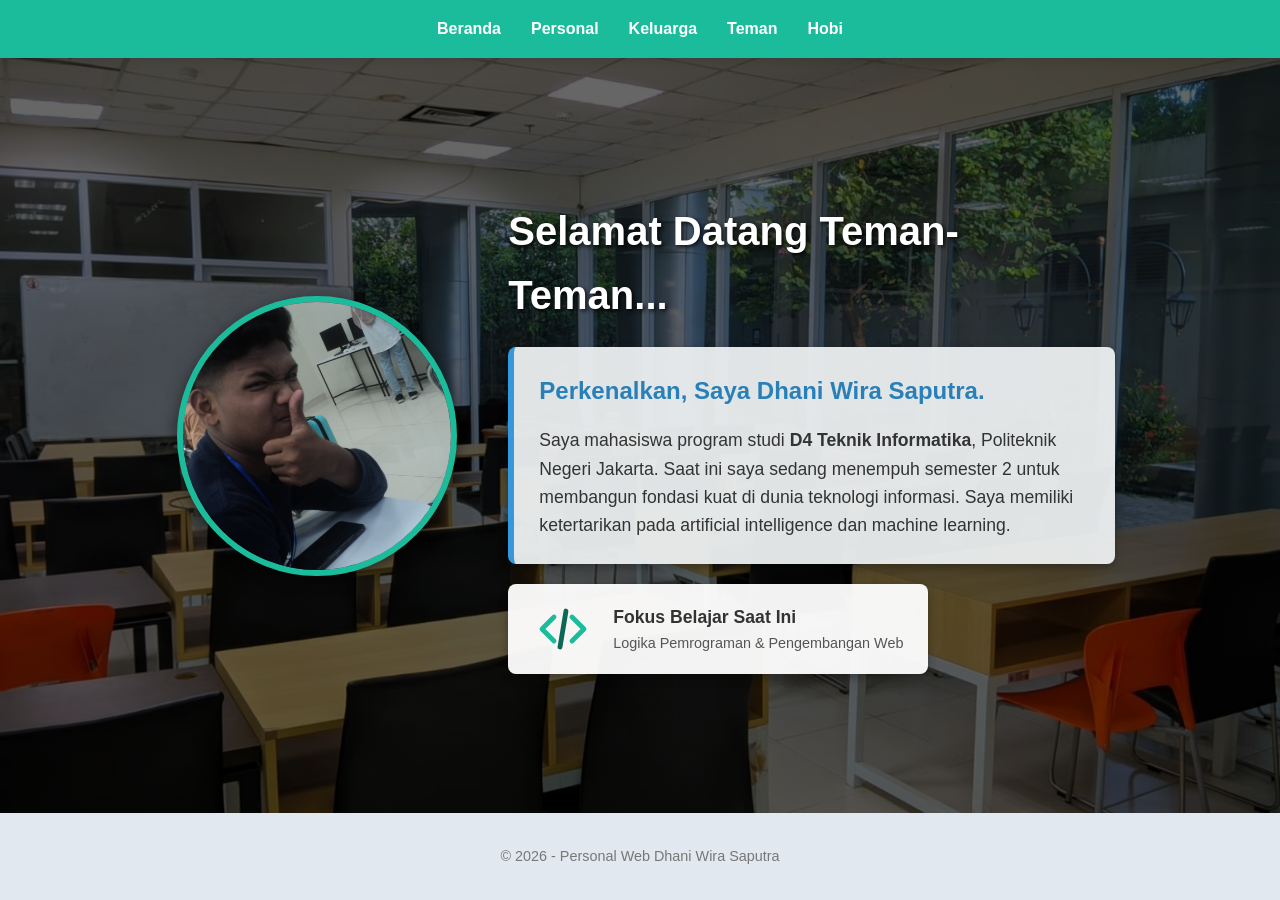
<file: index.html>
<html>
<head>
    <title>Tugas Besar 1 - Beranda</title>
    <link rel="stylesheet" href="Style_Tubes1.css">
</head>
<body>

    <nav>
        <ul>
            <li><a href="index.html">Beranda</a></li>
            <li><a href="personal.html">Personal</a></li>
            <li><a href="keluarga.html">Keluarga</a></li>
            <li><a href="teman.html">Teman</a></li>
            <li><a href="hobi.html">Hobi</a></li>
        </ul>
    </nav>

    <main>
        <section id="beranda">
            <div class="container">
                <div style="display: flex; flex-wrap: wrap; align-items: center; justify-content: center; gap: 40px; max-width: 950px; margin: 0 auto;">
                    
                    <div style="flex: 1; min-width: 250px; text-align: center;">
                        <img src="Tubes_image/fotoprofil1.jpeg" alt="Foto Profil Dhani" style="width: 280px; height: 280px; object-fit: cover; border-radius: 50%; border: 6px solid #1abc9c; box-shadow: 0 4px 15px rgba(0,0,0,0.5);">
                    </div>

                    <div style="flex: 2; min-width: 300px; text-align: left;">
                        <h1 style="color: white; text-shadow: 2px 2px 4px rgba(0,0,0,0.8); margin-bottom: 20px; font-size: 2.5rem;">
                            Selamat Datang Teman-Teman...
                        </h1>
                        
                        <div style="background-color: rgba(236, 240, 241, 0.95); padding: 25px; border-left: 6px solid #3498db; border-radius: 8px; margin-bottom: 20px; box-shadow: 0 4px 10px rgba(0,0,0,0.3);">
                            <h2 style="margin-top: 0; color: #2980b9; font-size: 1.5rem;">Perkenalkan, Saya Dhani Wira Saputra.</h2>
                            <p style="color: #333; font-size: 1.1rem; line-height: 1.6; margin-bottom: 0;">
                                Saya mahasiswa program studi <strong>D4 Teknik Informatika</strong>, Politeknik Negeri Jakarta. Saat ini saya sedang menempuh semester 2 untuk membangun fondasi kuat di dunia teknologi informasi. Saya memiliki ketertarikan pada artificial intelligence dan machine learning.
                            </p>
                        </div>

                        <div style="display: flex; align-items: center; background-color: rgba(255,255,255,0.95); padding: 15px 25px; border-radius: 8px; box-shadow: 0 4px 10px rgba(0,0,0,0.3); width: fit-content;">
                            <svg width="60" height="60" viewBox="0 0 100 100" xmlns="http://www.w3.org/2000/svg" style="margin-right: 20px;">
                                <polyline points="35,30 15,50 35,70" stroke="#1abc9c" stroke-width="8" fill="none" stroke-linecap="round" stroke-linejoin="round"/>
                                <polyline points="65,30 85,50 65,70" stroke="#1abc9c" stroke-width="8" fill="none" stroke-linecap="round" stroke-linejoin="round"/>
                                <line x1="55" y1="20" x2="45" y2="80" stroke="#0e6655" stroke-width="8" stroke-linecap="round"/>
                            </svg>
                            <div>
                                <h3 style="margin: 0; font-size: 1.1rem; color: #333;">Fokus Belajar Saat Ini</h3>
                                <p style="margin: 0; font-size: 0.9rem; color: #555;">Logika Pemrograman & Pengembangan Web</p>
                            </div>
                        </div>

                    </div>
                </div>

            </div>
        </section>
    </main>
    
    <footer>
        <p> &copy; 2026 - Personal Web Dhani Wira Saputra</p>
    </footer>

</body>
</html>
</file>
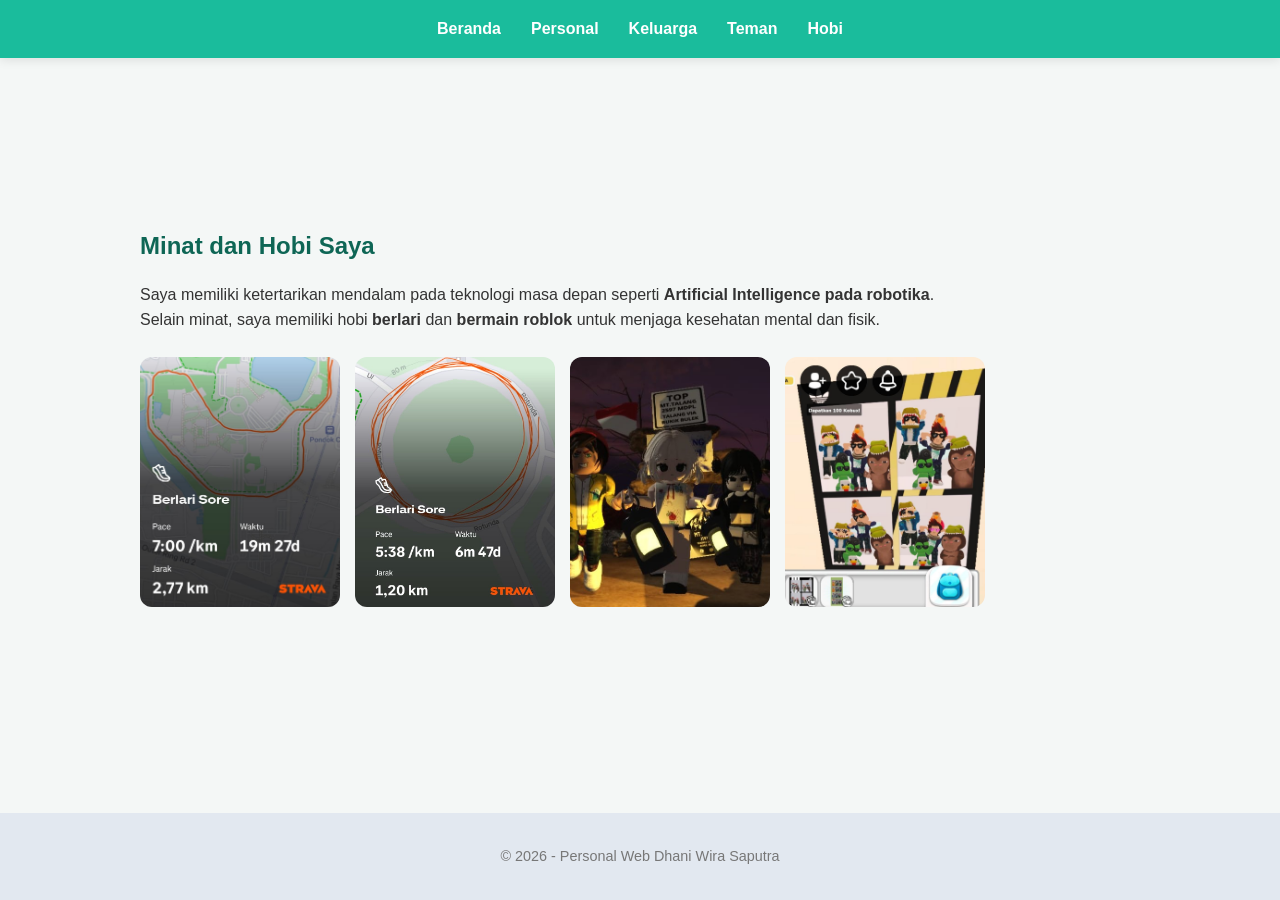
<file: hobi.html>
<html>
<head>
    <title>Tugas Besar 1 - Hobi</title>
    <link rel="stylesheet" href="Style_Tubes1.css">
</head>
<body>

    <nav>
        <ul>
            <li><a href="index.html">Beranda</a></li>
            <li><a href="personal.html">Personal</a></li>
            <li><a href="keluarga.html">Keluarga</a></li>
            <li><a href="teman.html">Teman</a></li>
            <li><a href="hobi.html">Hobi</a></li>
        </ul>
    </nav>

    <main>
        <section id="hobi">
            <div class="container">
                <h2>Minat dan Hobi Saya</h2>
                <p>Saya memiliki ketertarikan mendalam pada teknologi masa depan seperti <strong>Artificial Intelligence pada robotika</strong>.</p>
                <p>Selain minat, saya memiliki hobi <strong>berlari</strong> dan <strong>bermain roblok</strong> untuk menjaga kesehatan mental dan fisik.</p>

                <div class="image-gallery">
                    <img class="img-placeholder" src="Tubes_image/Lari.jpeg" alt="Foto Berlari" style="max-width: 200px; height: auto; border-radius: 12px; object-fit: cover; border: none; padding: 0;">
                    <img class="img-placeholder" src="Tubes_image/lari1.jpeg" alt="Foto Berlari" style="max-width: 200px; height: auto; border-radius: 12px; object-fit: cover; border: none; padding: 0;">
                    <img class="img-placeholder" src="Tubes_image/roblox2.jpeg" alt="Foto Roblox" style="max-width: 200px; height: auto; border-radius: 12px; object-fit: cover; border: none; padding: 0;">
                    <img class="img-placeholder" src="Tubes_image/roblox3.jpeg" alt="Foto Berlari" style="max-width: 200px; height: auto; border-radius: 12px; object-fit: cover; border: none; padding: 0;">
                </div>
            </div>
        </section>
    </main>

    <footer>
        <p>&copy; 2026 - Personal Web Dhani Wira Saputra</p>
    </footer>

</body>
</html>
</file>
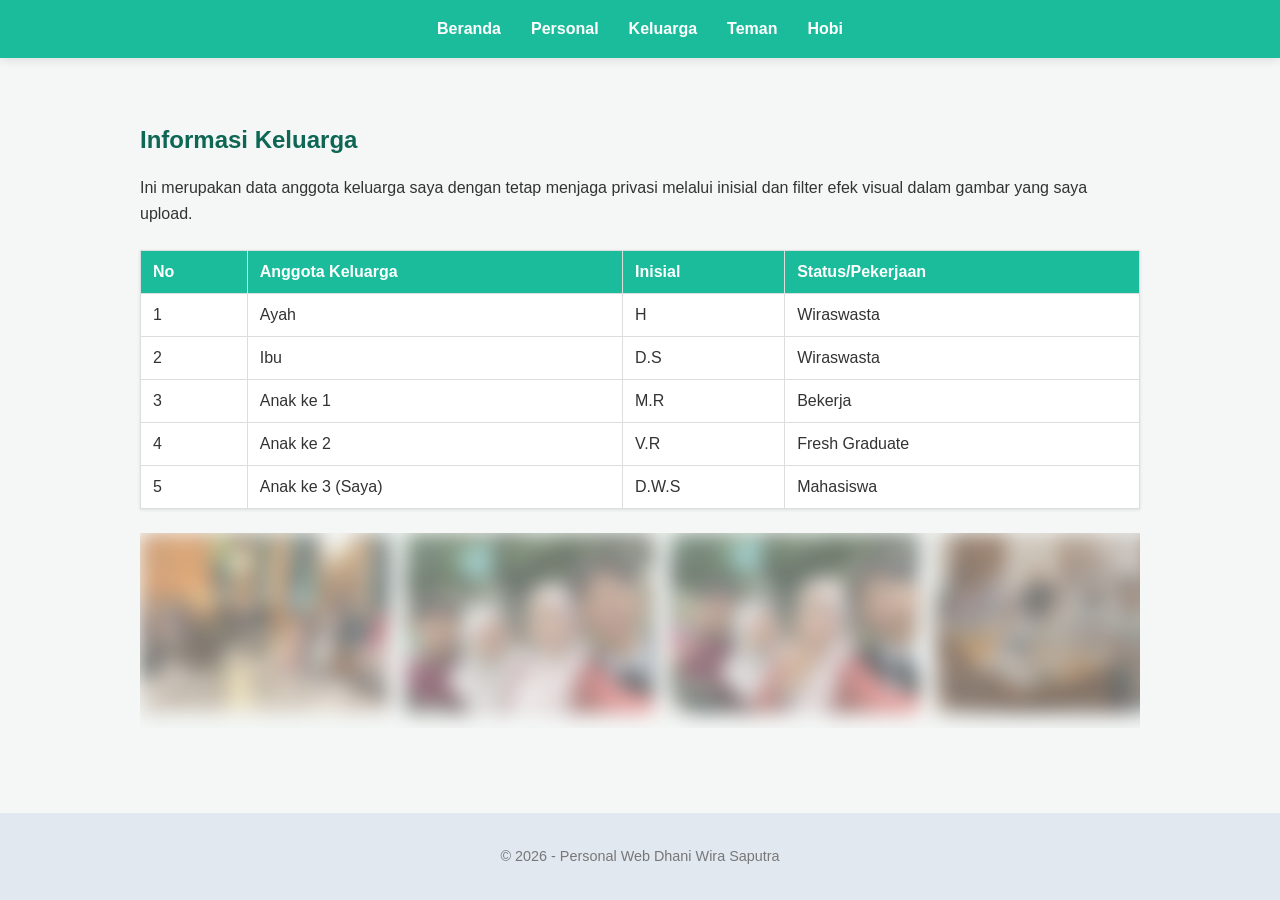
<file: keluarga.html>
<html>
<head>
    <title>Tugas Besar 1 - Keluarga</title>
    <link rel="stylesheet" href="Style_Tubes1.css">
</head>
<body>

    <nav>
        <ul>
            <li><a href="index.html">Beranda</a></li>
            <li><a href="personal.html">Personal</a></li>
            <li><a href="keluarga.html">Keluarga</a></li>
            <li><a href="teman.html">Teman</a></li>
            <li><a href="hobi.html">Hobi</a></li>
        </ul>
    </nav>

    <main>
        <section id="keluarga">
            <div class="container">
                <h2>Informasi Keluarga</h2>
                <p>Ini merupakan data anggota keluarga saya dengan tetap menjaga privasi melalui inisial dan filter efek visual dalam gambar yang saya upload.</p>

                <table>
                    <thead>
                        <tr>
                            <th>No</th>
                            <th>Anggota Keluarga</th>
                            <th>Inisial</th>
                            <th>Status/Pekerjaan</th>
                        </tr>
                    </thead>
                    <tbody>
                        <tr><td>1</td><td>Ayah</td><td>H</td><td>Wiraswasta</td></tr>
                        <tr><td>2</td><td>Ibu</td><td>D.S</td><td>Wiraswasta</td></tr>
                        <tr><td>3</td><td>Anak ke 1</td><td>M.R</td><td>Bekerja</td></tr>
                        <tr><td>4</td><td>Anak ke 2</td><td>V.R</td><td>Fresh Graduate</td></tr>
                        <tr><td>5</td><td>Anak ke 3 (Saya)</td><td>D.W.S</td><td>Mahasiswa</td></tr>
                    </tbody>
                </table>

                <div class="image-gallery">
                    <img src="Tubes_image/k1.jpeg" class="img-placeholder privacy-blur" alt="Foto Ayah" width="320px">
                    <img src="Tubes_image/kel1.jpeg" class="img-placeholder privacy-blur" alt="Foto Keluarga" width="320px">
                    <img src="Tubes_image/kel2.jpeg" class="img-placeholder privacy-blur" alt="Foto Ibu" width="320px">
                    <img src="Tubes_image/kel3.jpeg" class="img-placeholder privacy-blur" alt="Foto Saudara" width="320px">
                </div>
            </div>
        </section>
    </main>

    <footer>
        <p>&copy; 2026 - Personal Web Dhani Wira Saputra</p>
    </footer>

</body>
</html>
</file>
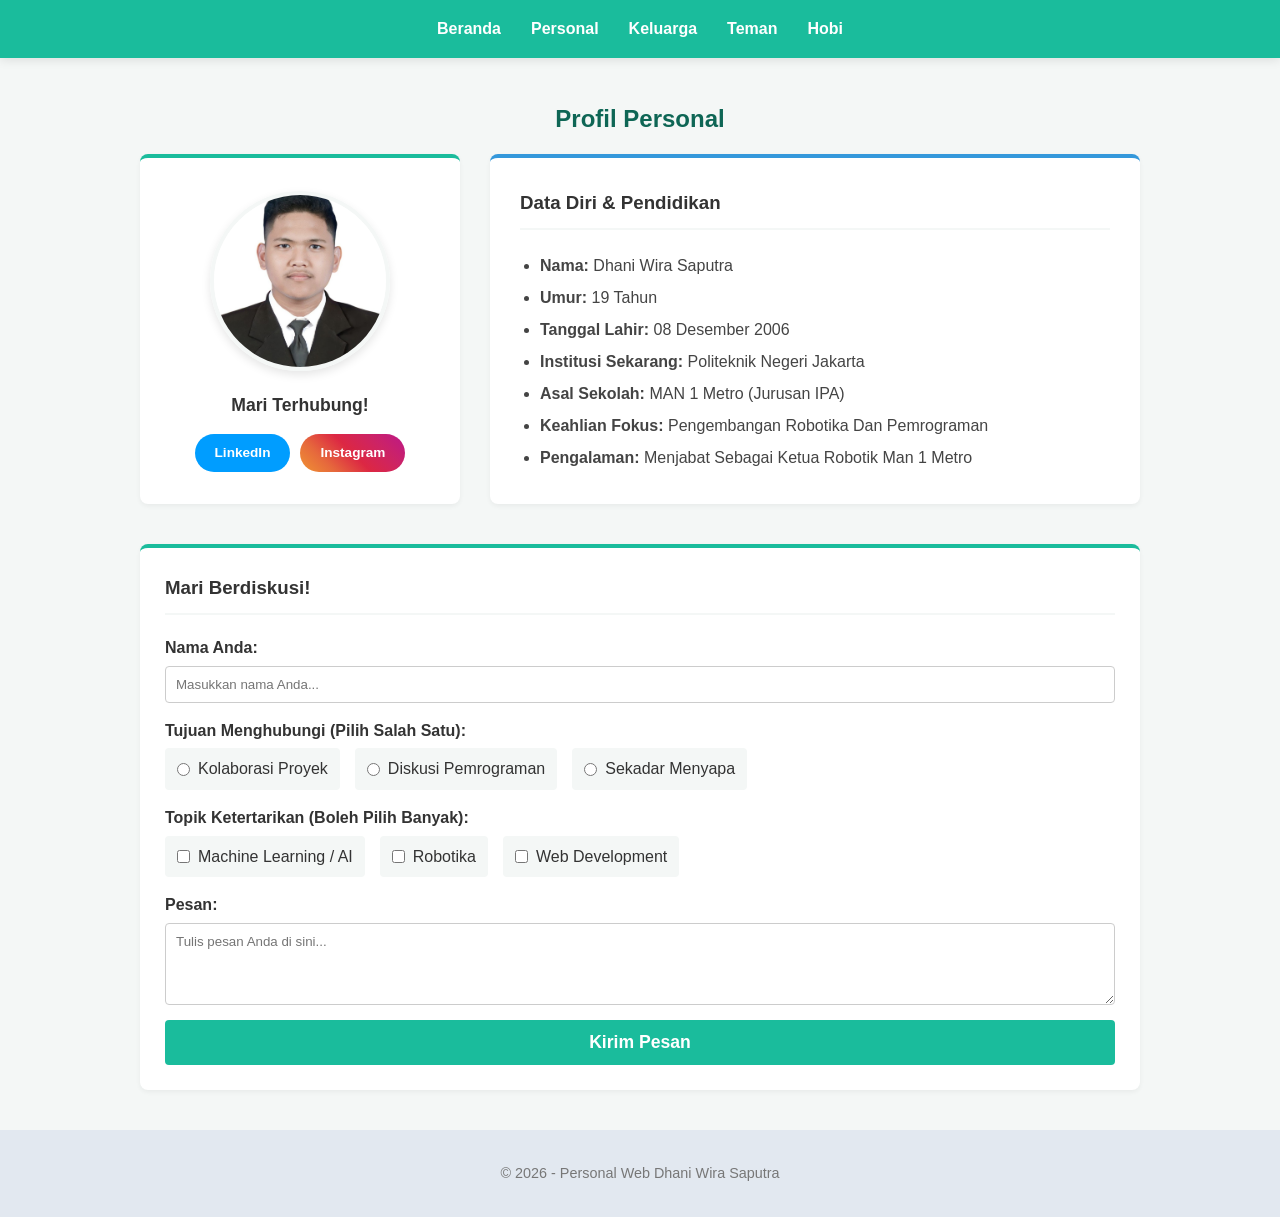
<file: personal.html>
<html>
<head>
    <title>Tugas Besar 1 - Personal</title>
    <link rel="stylesheet" href="Style_Tubes1.css">
</head>
<body>

    <nav>
        <ul>
            <li><a href="index.html">Beranda</a></li>
            <li><a href="personal.html">Personal</a></li>
            <li><a href="keluarga.html">Keluarga</a></li>
            <li><a href="teman.html">Teman</a></li>
            <li><a href="hobi.html">Hobi</a></li>
        </ul>
    </nav>

    <main>
        <section id="personal">
            <div class="container">
                <h2 style="text-align: center;">Profil Personal</h2>

                <div style="display: flex; flex-wrap: wrap; gap: 30px; align-items: stretch; justify-content: center; margin-bottom: 40px;">
                    <div style="flex: 1; min-width: 250px; max-width: 320px; background: #fff; padding: 30px 20px; border-radius: 8px; box-shadow: 0 2px 5px rgba(0,0,0,0.05); text-align: center; border-top: 4px solid #1abc9c; display: flex; flex-direction: column; justify-content: center;">
                        <img src="Tubes_image/Foto_jas.jpeg" alt="Foto Jas Almamater PNJ" style="width: 180px; height: 180px; object-fit: cover; border-radius: 50%; margin: 0 auto 20px; display: block; border: 4px solid #f4f7f6; box-shadow: 0 4px 10px rgba(0,0,0,0.1);">
                        <h3 style="margin-top: 0; margin-bottom: 15px; font-size: 1.1rem; color: #333;">Mari Terhubung!</h3>
                        <div style="display: flex; justify-content: center; gap: 10px; flex-wrap: wrap;">
                            <a href="https://www.linkedin.com/in/dhani-wira-saputra-403722283" target="_blank" style="background-color: #009dff; color: white; padding: 8px 20px; border-radius: 20px; text-decoration: none; font-size: 0.85rem; font-weight: bold; transition: opacity 0.3s;">
                                LinkedIn
                            </a>
                            <a href="https://instagram.com/dhan.ws" target="_blank" style="background: linear-gradient(45deg, #f09433 0%, #e6683c 25%, #dc2743 50%, #cc2366 75%, #bc1888 100%); color: white; padding: 8px 20px; border-radius: 20px; text-decoration: none; font-size: 0.85rem; font-weight: bold; transition: opacity 0.3s;">
                                Instagram
                            </a>
                        </div>
                    </div>
                    <div style="flex: 2; min-width: 300px; background: #fff; padding: 30px; border-radius: 8px; box-shadow: 0 2px 5px rgba(0,0,0,0.05); border-top: 4px solid #3498db; display: flex; flex-direction: column; justify-content: center;">
                        <h3 style="margin-top: 0; margin-bottom: 20px; color: #333; border-bottom: 2px solid #f4f7f6; padding-bottom: 10px;">Data Diri & Pendidikan</h3>
                        <ul style="margin-left: 20px; margin-bottom: 0; line-height: 2; color: #444;">
                            <li><strong>Nama:</strong> Dhani Wira Saputra</li>
                            <li><strong>Umur:</strong> 19 Tahun</li>
                            <li><strong>Tanggal Lahir:</strong> 08 Desember 2006</li>
                            <li><strong>Institusi Sekarang:</strong> Politeknik Negeri Jakarta</li>
                            <li><strong>Asal Sekolah:</strong> MAN 1 Metro (Jurusan IPA)</li>
                            <li><strong>Keahlian Fokus:</strong> Pengembangan Robotika Dan Pemrograman</li>
                            <li><strong>Pengalaman:</strong> Menjabat Sebagai Ketua Robotik Man 1 Metro</li>
                        </ul>
                    </div>
                </div>
                <div class="form-container" style="margin-top: 0; width: 100%;">
                    <h3 style="color: #333; margin-top: 0; border-bottom: 2px solid #f4f7f6; padding-bottom: 10px; margin-bottom: 20px;">Mari Berdiskusi!</h3>
                    <form action="#" method="POST">
                        <div class="form-group">
                            <label for="nama">Nama Anda:</label>
                            <input type="text" id="nama" name="nama" placeholder="Masukkan nama Anda..." required>
                        </div>

                        <label>Tujuan Menghubungi (Pilih Salah Satu):</label>
                        <div class="flex-options">
                            <label><input type="radio" name="tujuan" value="proyek" required> Kolaborasi Proyek</label>
                            <label><input type="radio" name="tujuan" value="tugas"> Diskusi Pemrograman</label>
                            <label><input type="radio" name="tujuan" value="lainnya"> Sekadar Menyapa</label>
                        </div>

                        <label>Topik Ketertarikan (Boleh Pilih Banyak):</label>
                        <div class="flex-options">
                            <label><input type="checkbox" name="minat" value="ai"> Machine Learning / AI</label>
                            <label><input type="checkbox" name="minat" value="robotika"> Robotika </label>
                            <label><input type="checkbox" name="minat" value="web"> Web Development</label>
                        </div>

                        <div class="form-group">
                            <label for="pesan">Pesan:</label>
                            <textarea id="pesan" name="pesan" rows="4" placeholder="Tulis pesan Anda di sini..."></textarea>
                        </div>

                        <button type="submit" style="width: 100%; font-weight: bold; font-size: 1.1rem; padding: 12px;">Kirim Pesan</button>
                    </form>
                </div>
            </div>
        </section>
    </main>

    <footer>
        <p>&copy; 2026 - Personal Web Dhani Wira Saputra</p>
    </footer>

</body>
</html>
</file>
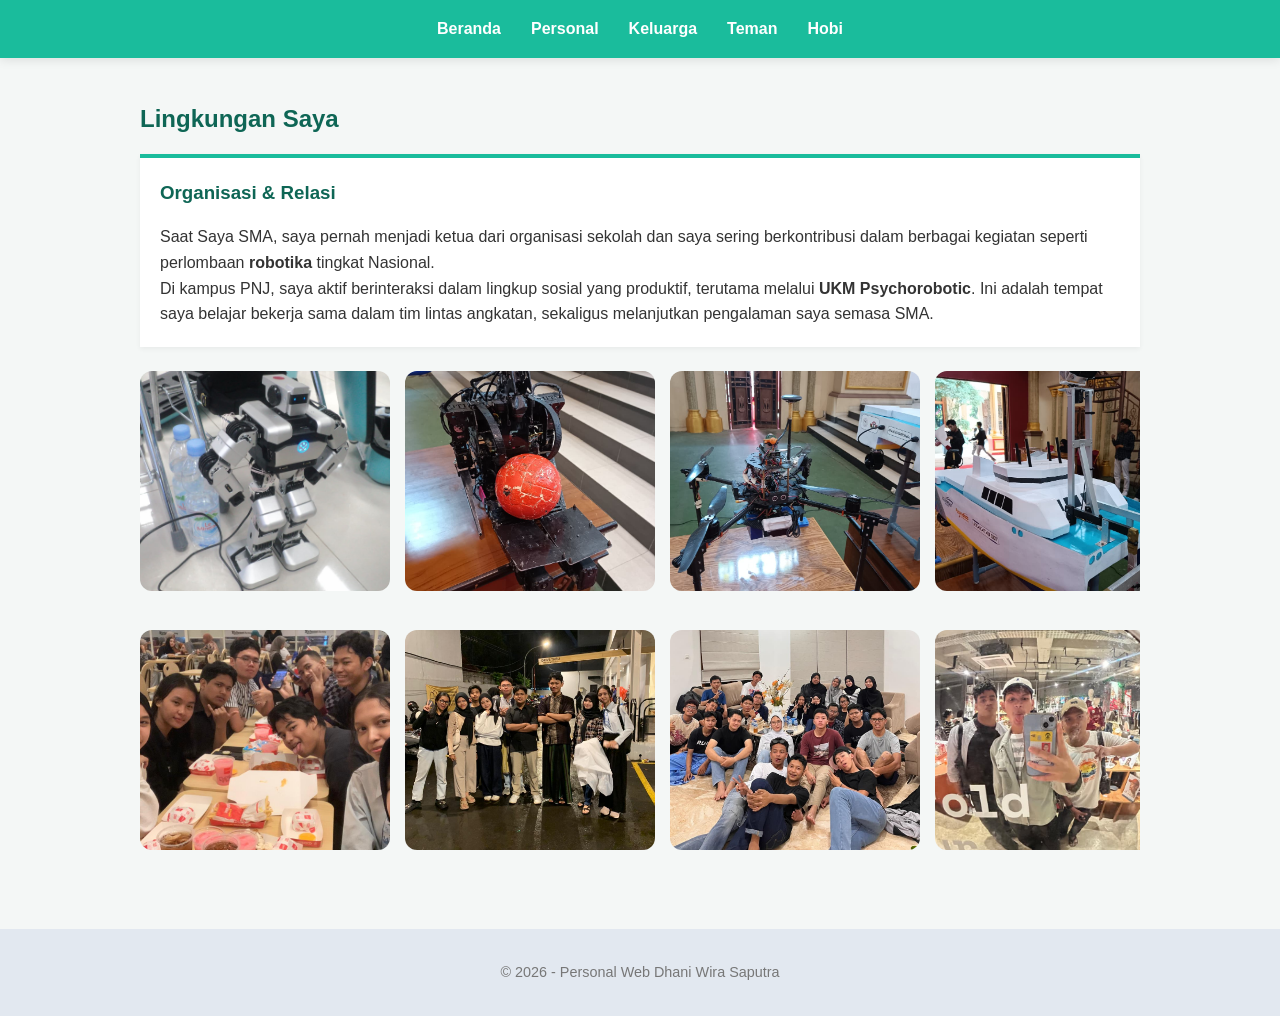
<file: teman.html>
<html>
<head>
    <title>Tugas Besar 1 - Teman</title>
    <link rel="stylesheet" href="Style_Tubes1.css">
</head>
<body>

    <nav>
        <ul>
            <li><a href="index.html">Beranda</a></li>
            <li><a href="personal.html">Personal</a></li>
            <li><a href="keluarga.html">Keluarga</a></li>
            <li><a href="teman.html">Teman</a></li>
            <li><a href="hobi.html">Hobi</a></li>
        </ul>
    </nav>

    <main>
        <section id="teman">
            <div class="container">
                <h2>Lingkungan Saya</h2>
                
                <div class="card-teman">
                    <h3>Organisasi & Relasi</h3>
                    <p>Saat Saya SMA, saya pernah menjadi ketua dari organisasi sekolah dan saya sering berkontribusi dalam berbagai kegiatan seperti perlombaan <b>robotika</b> tingkat Nasional.</p>
                    <p>Di kampus PNJ, saya aktif berinteraksi dalam lingkup sosial yang produktif, terutama melalui <b>UKM Psychorobotic</b>. Ini adalah tempat saya belajar bekerja sama dalam tim lintas angkatan, sekaligus melanjutkan pengalaman saya semasa SMA.</p>
                </div>

                <div class="image-gallery">
                    <img class="img-placeholder" src="Tubes_image/robot1.jpeg" alt="robot" style="max-width: 300px; height: 220px; border-radius: 12px; object-fit: cover; border: none; padding: 0;">
                    <img class="img-placeholder" src="Tubes_image/robot2.jpeg" alt="robot" style="max-width: 300px; height: 220px; border-radius: 12px; object-fit: cover; border: none; padding: 0;">
                    <img class="img-placeholder" src="Tubes_image/robot3.jpeg" alt="robot" style="max-width: 300px; height: 220px; border-radius: 12px; object-fit: cover; border: none; padding: 0;">
                    <img class="img-placeholder" src="Tubes_image/robot4.jpeg" alt="robot" style="max-width: 300px; height: 220px; border-radius: 12px; object-fit: cover; border: none; padding: 0;">
                    <img class="img-placeholder" src="Tubes_image/robotik.jpeg" alt="Foto acara" style="max-width: 300px; height: 220px; border-radius: 12px; object-fit: cover; border: none; padding: 0;">
                    <img class="img-placeholder" src="Tubes_image/robotik2.jpeg" alt="Foto Acara" style="max-width: 300px; height: 220px; border-radius: 12px; object-fit: cover; border: none; padding: 0;">
                    <img class="img-placeholder" src="Tubes_image/bot.jpeg" alt="Foto Acara" style="max-width: 300px; height: 220px; border-radius: 12px; object-fit: cover; border: none; padding: 0;">
                    <img class="img-placeholder" src="Tubes_image/robotik3.jpeg" alt="Foto Acara" style="max-width: 300px; height: 220px; border-radius: 12px; object-fit: cover; border: none; padding: 0;">
                    <img class="img-placeholder" src="Tubes_image/robotik4.jpeg" alt="Foto Acara" style="max-width: 300px; height: 220px; border-radius: 12px; object-fit: cover; border: none; padding: 0;">
                    <img class="img-placeholder" src="Tubes_image/robotik1.jpeg" alt="Foto Acara" style="max-width: 300px; height: 220px; border-radius: 12px; object-fit: cover; border: none; padding: 0;">
                </div>

                <div class="image-gallery">
                    <img class="img-placeholder" src="Tubes_image/ricis.jpeg" alt="robot" style="max-width: auto; height: 220px; border-radius: 12px; object-fit: cover; border: none; padding: 0;">
                    <img class="img-placeholder" src="Tubes_image/ricis1.jpeg" alt="Foto Acara" style="max-width: 300px; height: 220px; border-radius: 12px; object-fit: cover; border: none; padding: 0;">
                    <img class="img-placeholder" src="Tubes_image/aca.jpeg" alt="Foto Acara" style="max-width: 300px; height: 220px; border-radius: 12px; object-fit: cover; border: none; padding: 0;">
                    <img class="img-placeholder" src="Tubes_image/kost1.jpeg" alt="Foto Acara" style="max-width: 300px; height: 220px; border-radius: 12px; object-fit: cover; border: none; padding: 0;">
                    <img class="img-placeholder" src="Tubes_image/kost.jpeg" alt="Foto Acara" style="max-width: 300px; height: 220px; border-radius: 12px; object-fit: cover; border: none; padding: 0;">
                    <img class="img-placeholder" src="Tubes_image/phk.jpeg" alt="robot" style="max-width: auto; height: 220px; border-radius: 12px; object-fit: cover; border: none; padding: 0;">
                    <img class="img-placeholder" src="Tubes_image/phk1.jpeg" alt="Foto Acara" style="max-width: 300px; height: 220px; border-radius: 12px; object-fit: cover; border: none; padding: 0;">
                    <img class="img-placeholder" src="Tubes_image/man.jpeg" alt="Foto Acara" style="max-width: 300px; height: 220px; border-radius: 12px; object-fit: cover; border: none; padding: 0;">
                    <img class="img-placeholder" src="Tubes_image/man1.jpeg" alt="Foto Acara" style="max-width: 300px; height: 220px; border-radius: 12px; object-fit: cover; border: none; padding: 0;">
                    <img class="img-placeholder" src="Tubes_image/kost2.jpeg" alt="Foto Acara" style="max-width: 300px; height: 220px; border-radius: 12px; object-fit: cover; border: none; padding: 0;">
                </div>

            </div>
        </section>
    </main>

    <footer>
        <p>&copy; 2026 - Personal Web Dhani Wira Saputra</p>
    </footer>

</body>
</html>
</file>
<file: Style_Tubes1.css>
/* 1. RESET & GLOBAL STYLES */
* {
    margin: 0;
    padding: 0;
    box-sizing: border-box;
}

html {
    scroll-behavior: smooth;
}

body {
    font-family: 'Segoe UI', Tahoma, Geneva, Verdana, sans-serif;
    line-height: 1.6;
    background-color: #f4f7f6;
    color: #333;
    overflow-x: hidden; 
    display: flex;
    flex-direction: column;
    min-height: 100vh; 
}

main {
    flex: 1; 
    display: flex;
    flex-direction: column;
}

/* 2. NAVIGASI (FIXED NAVBAR) */
nav {
    background-color: #1abc9c; 
    padding: 1rem;
    position: fixed; 
    top: 0;
    left: 0;
    width: 100%;
    z-index: 1000;
    box-shadow: 0 2px 10px rgba(0,0,0,0.1);
}

nav ul {
    display: flex;
    justify-content: center;
    list-style: none;
    flex-wrap: wrap; 
}

nav ul li {
    margin: 0 15px;
}

nav ul li a {
    color: white;
    text-decoration: none;
    font-weight: bold;
    transition: color 0.3s;
    position: relative;
}

nav ul li a::before {
    content: '';
    position: absolute;
    background-color: #fff;
    width: 0;
    height: 1px;
    bottom: -2px;
    left: 0;
    transition: all ease 0.3s;
}

nav ul li a:hover {
    color: #e8f8f5; 
}

nav ul li a:hover::before {
    width: 100%;
}

/* 3. LAYOUT UTAMA & SECTION */
.container {
    width: 100%;
    max-width: 1000px;
    margin: 0 auto;
}

section {
    width: 100%;
    display: flex;
    flex-direction: column;
    justify-content: center;
    align-items: center; 
    flex: 1;
    padding: 100px 2rem 40px; 
}

h1, h2, h3 {
    color: #0e6655; 
    margin-bottom: 1rem;
}

/* 4. GAYA KHUSUS BERANDA (BACKGROUND) */
#beranda {
    background-image: linear-gradient(rgba(0, 0, 0, 0.6), rgba(0, 0, 0, 0.6)), url('Tubes_image/RuangPUT.jpeg'); 
    background-size: cover; 
    background-position: center; 
    background-attachment: fixed; 
    color: white; 
}

#beranda h1, 
#beranda p {
    color: white;
}

#beranda > .container > div[style*="background-color: #ecf0f1"] {
    background-color: rgba(236, 240, 241, 0.9) !important;
    color: #333 !important;
    border-radius: 8px;
}

#beranda > .container > div[style*="background-color: #ecf0f1"] p {
    color: #333 !important; 
}

/* 5. ELEMEN UMUM (GAMBAR, TABEL, FORM)*/
.img-placeholder {
    width: 100%;
    max-width: 400px;
    height: 250px;
    background-color: #ddd;
    display: flex;
    align-items: center;
    justify-content: center;
    margin: 1rem auto;
    border-radius: 8px;
    border: 2px dashed #999;
    color: #555;
    font-style: italic;
    background-size: cover;
    background-position: center;
}

table {
    width: 100%;
    border-collapse: collapse;
    margin: 1.5rem 0;
    background: white;
    box-shadow: 0 1px 3px rgba(0,0,0,0.1);
}

table th, table td {
    border: 1px solid #ddd;
    padding: 12px;
    text-align: left;
}

table th {
    background-color: #1abc9c; 
    color: white;
}

/* Form Styles */
.form-container {
    background-color: #fff;
    padding: 25px;
    border-radius: 8px;
    box-shadow: 0 2px 5px rgba(0,0,0,0.05);
    margin-top: 2rem;
    border-top: 4px solid #1abc9c;
    width: 100%;
}

.form-group {
    margin-bottom: 15px;
}

label {
    display: block;
    margin-bottom: 5px;
    font-weight: bold;
}

input[type="text"], textarea {
    width: 100%;
    padding: 10px;
    border: 1px solid #ccc;
    border-radius: 4px;
    font-family: inherit;
}

/* Flexbox untuk Radio & Checkbox */
.flex-options {
    display: flex;
    flex-wrap: wrap;
    gap: 15px;
    margin-bottom: 15px;
}

.flex-options label {
    display: flex;
    align-items: center;
    font-weight: normal;
    background: #f4f7f6;
    padding: 8px 12px;
    border-radius: 4px;
    cursor: pointer;
    margin-bottom: 0;
}

.flex-options input[type="radio"],
.flex-options input[type="checkbox"] {
    width: auto;
    margin-right: 8px;
}

button {
    background-color: #1abc9c; 
    color: white;
    padding: 10px 20px;
    border: none;
    cursor: pointer;
    border-radius: 4px;
    font-size: 1rem;
    transition: background-color 0.3s;
}

button:hover {
    background-color: #16a085; 
}

/* 6. PRIVASI KELUARGA (EFEK BLUR)*/
.privacy-blur {
    filter: blur(10px); 
    opacity: 0.6;
    transition: all 0.5s ease;
    cursor: help; 
}

img.privacy-blur {
    border: none !important;
    object-fit: cover;
    padding: 0 !important;
}

.privacy-blur:hover {
    filter: blur(0);
    opacity: 1;
}

/* 7. FOOTER */
footer {
    text-align: center;
    padding: 2rem;
    font-size: 0.9rem;
    color: #777;
    background-color: #e2e8f0;
}

/* 8. GAYA LOKAL HALAMAN */
.card-teman {
    background-color: #fff;
    border-top: 4px solid #1abc9c; 
    padding: 20px;
    margin-bottom: 20px;
    box-shadow: 0 2px 5px rgba(0,0,0,0.05);
}

.highlight-ukm {
    color: #d35400;
    font-weight: bold;
}

.text-center {
    text-align: center;
}

/* 9. GALERI GAMBAR */
.image-gallery {
    display: flex;
    gap: 15px; 
    margin: 1.5rem 0;
    width: 100%;
    overflow-x: auto; 
    flex-wrap: nowrap; 
    scroll-snap-type: x mandatory;
    scroll-behavior: smooth;
    padding-bottom: 15px; 
}

.image-gallery .img-placeholder {
    flex: 0 0 auto; 
    width: 250px; 
    height: 180px; 
    margin: 0; 
    scroll-snap-align: center; 
}

.image-gallery::-webkit-scrollbar {
    height: 8px;
}

.image-gallery::-webkit-scrollbar-track {
    background: #f1f1f1;
    border-radius: 4px;
}

.image-gallery::-webkit-scrollbar-thumb {
    background: #1abc9c; 
    border-radius: 4px;
}

.image-gallery::-webkit-scrollbar-thumb:hover {
    background: #16a085; 
}
</file>
